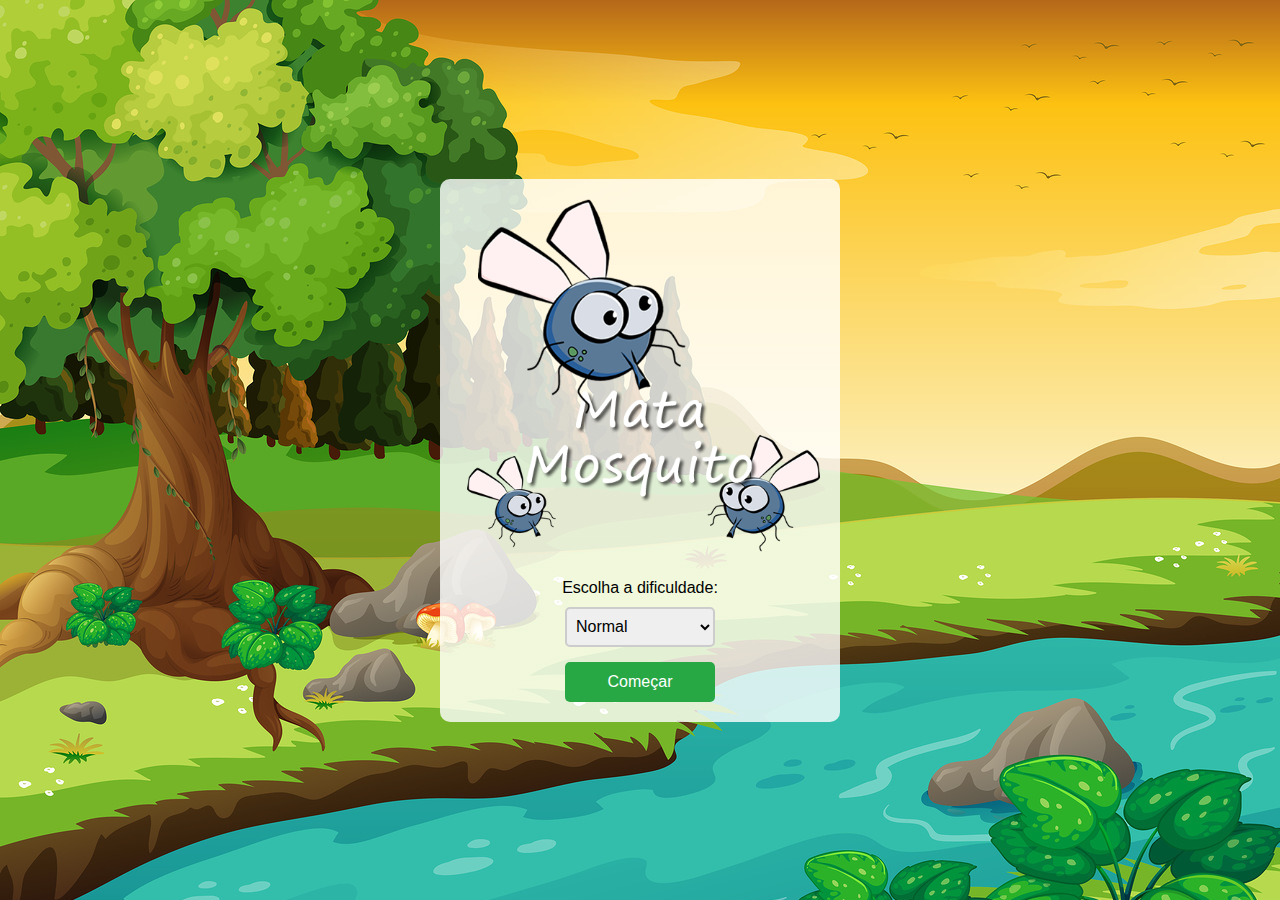
<file: index.html>
<!DOCTYPE html>
<html lang="pt-br">
<head>
    <meta charset="UTF-8">
    <meta name="viewport" content="width=device-width, initial-scale=1.0">
    <title>Jogo do Mosquito</title>
    <link rel="stylesheet" href="style/style.css">

</head>
<body onresize="ajustaTamanhoTela()">

        <!-- Seção de seleção de dificuldade e botão começar -->
        <div id="menuJogo">
            <img src="img/game.png" alt="Imagem do jogo" class="imagem-I">
            <label for="dificuldade" id="configuracaoJogo">Escolha a dificuldade:</label>
            <select id="dificuldade">
                <option value="facil">Fácil</option>
                <option value="normal" selected>Normal</option>
                <option value="dificil">Difícil</option>
            </select>
            
            <button class="comecar" onclick="iniciarJogo()">Começar</button>
        </div>

    <script src="Script/script.js" defer></script>
</body>
</html>
</file>
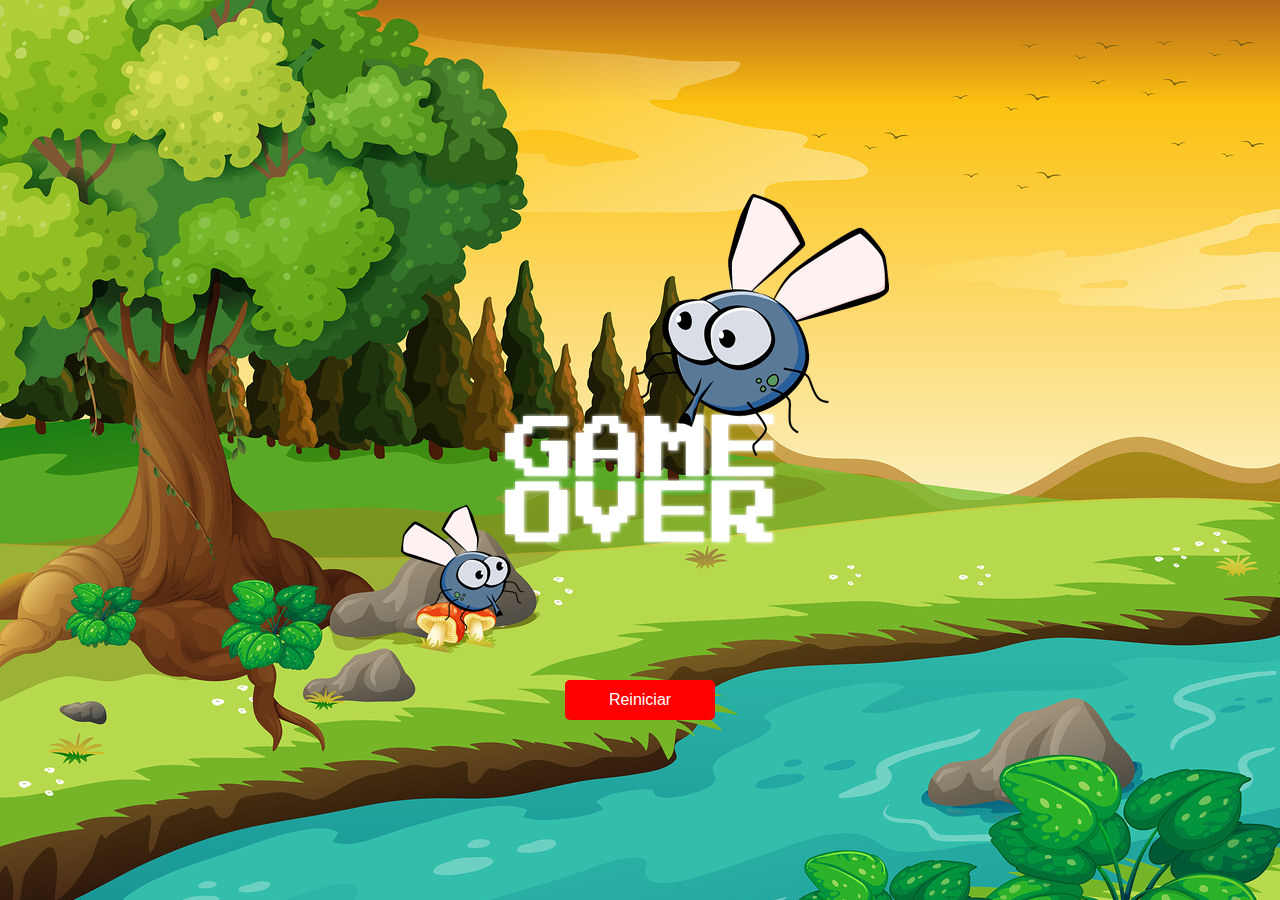
<file: fim_de_jogo.html>
<!DOCTYPE html>
<html lang="pt-br">
<head>
    <meta charset="UTF-8">
    <meta name="viewport" content="width=device-width, initial-scale=1.0">
    <link rel="stylesheet" href="style/style.css">
    <title>Jogo do Mosquito</title>
</head>
<body onresize="ajustaTamanhoTela()">
    
    <div class="FimDeJogo">
        <img src="img/game_over.png" alt="Game_Over">
        <button class="comecar" onclick="reiniciar()">Reiniciar</button>
    </div>

    

    <script src="Script/script.js" defer></script>
</body>
</html>
</file>
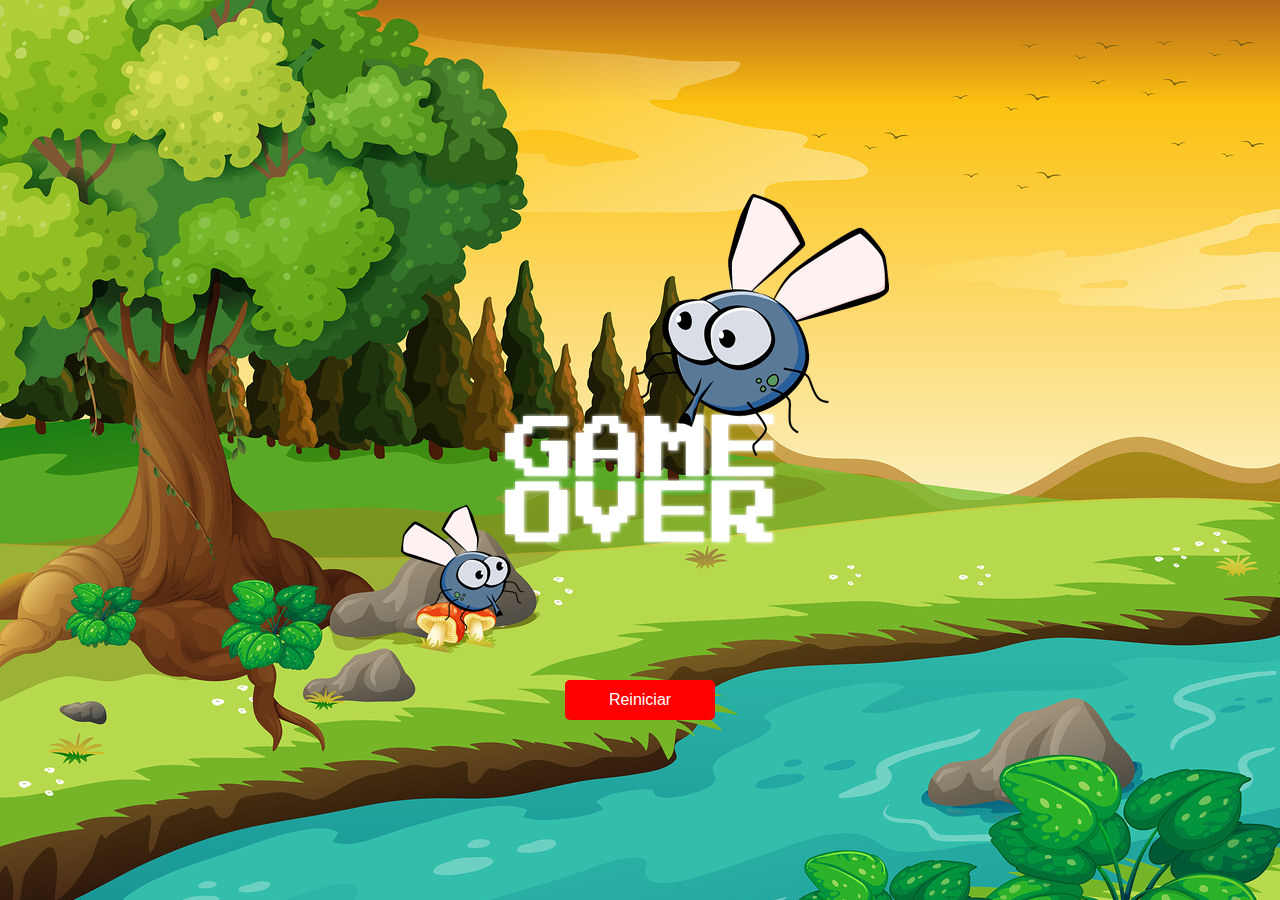
<file: pagJogo.html>
<!DOCTYPE html>
<html lang="pt-br">
<head>
    <meta charset="UTF-8">
    <meta name="viewport" content="width=device-width, initial-scale=1.0">
    <link rel="stylesheet" href="style/style.css">
    <title>Jogo do Mosquito</title>
</head>
<body onload="defineDificuldade(); iniciarCronometro()">

    <div class="painel">
        <div class="vidas">
            <img src="img/coracao_cheio.png" alt="coracao_cheio" id="v1" class="vida">
            <img src="img/coracao_cheio.png" alt="coracao_cheio" id="v2" class="vida">
            <img src="img/coracao_cheio.png" alt="coracao_cheio" id="v3" class="vida">
        </div>
        <div class="cronometro" id="cronometro">Tempo restante: ???</div>
        <div class="pontuacao">
            Pontos: <span id="pontos">0</span>
        </div>
    </div>

    
    <script src="Script/script.js" defer></script>
</body>
</html>
</file>
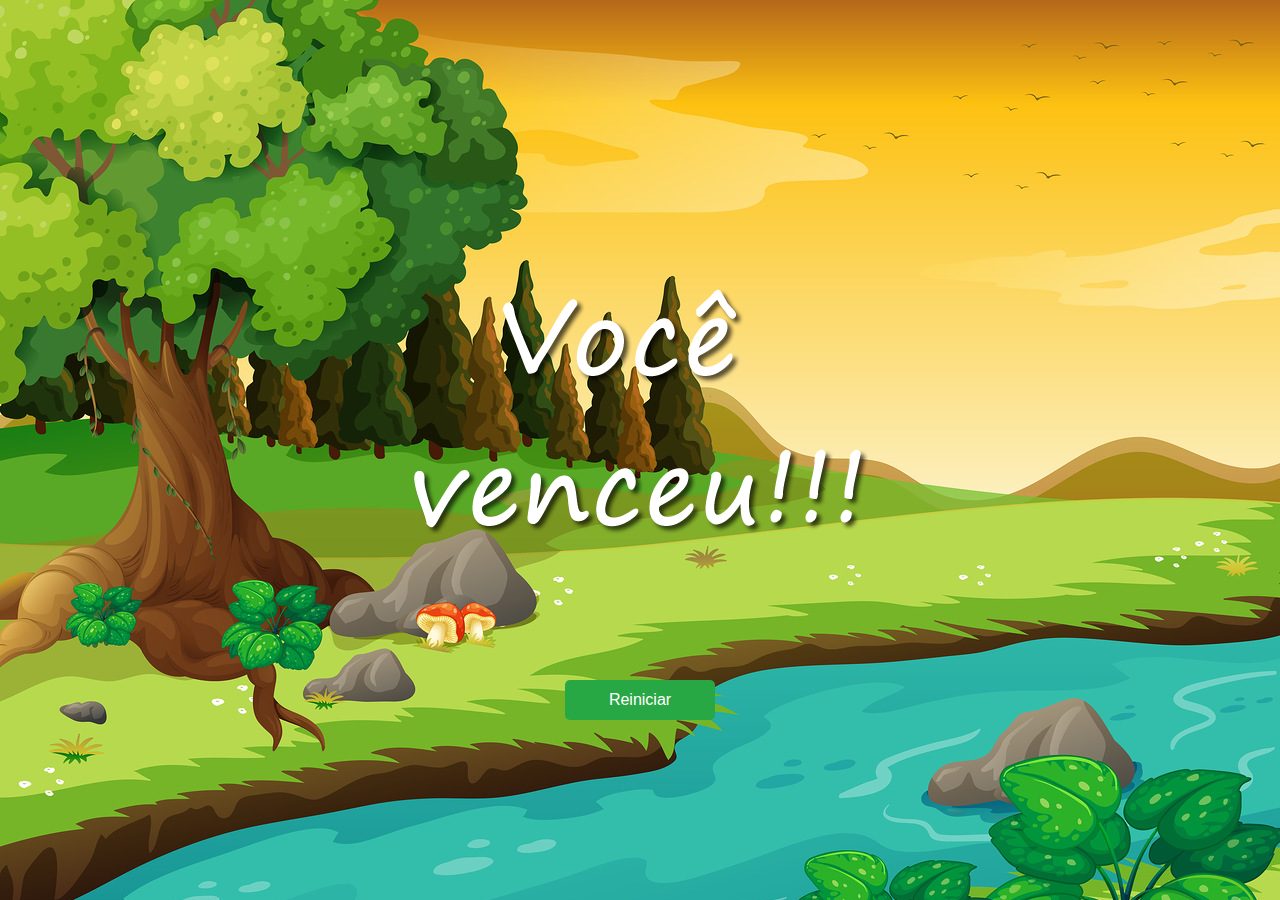
<file: vitoria.html>
<!DOCTYPE html>
<html lang="pt-br">
<head>
    <meta charset="UTF-8">
    <meta name="viewport" content="width=device-width, initial-scale=1.0">
    <link rel="stylesheet" href="style/style.css">
    <title>Jogo do Mosquito</title>
</head>
<body>
    
    <div class="vitoria">
        <img src="img/vitoria.png" alt="Vitoria">
        <button class="comecar" onclick="reiniciar()">Reiniciar</button>
    </div>

    <script src="Script/script.js" defer></script>
</body>
</html>
</file>
<file: style/style.css>
/* Redefinindo a margem e o preenchimento padrão */
* {
    margin: 0;
    padding: 0;
    box-sizing: border-box;
    font-family: 'Arial', sans-serif;
    cursor: url('../img/mata_mosquito.png') 12 12, auto;
}

/* Estilo do body para centralizar o conteúdo */
body {
    height: 100vh;
    display: flex;
    justify-content: center;
    align-items: center;
    background-image: url('../img/bg.jpg');
    background-repeat: no-repeat;
    background-size: cover;
    background-attachment: fixed;
}

/* Centralizando o conteúdo do menu */
#menuJogo {
    width: 80%;
    max-width: 400px; /* Limita a largura máxima */
    display: flex;
    flex-direction: column;
    justify-content: center;
    align-items: center;
    text-align: center;
    background-color: rgba(255, 255, 255, 0.8); /* Fundo branco translúcido */
    padding: 20px;
    border-radius: 10px;
}

/* Estilo para a imagem do jogo */
.imagem-I {
    width: 100%; /* A imagem ocupa 100% da largura do contêiner */
    height: auto;
    margin-bottom: 20px;
}

/* Estilo para o mosquito */
.mosquito1 {
    width: 80px;
    height: 80px;
}


/* Estilo para o botão de começar */
.comecar {
    width: 100%; /* O botão ocupa 100% da largura do contêiner */
    max-width: 150px; /* Limita a largura máxima */
    height: 40px;
    font-size: 16px;
    margin-top: 15px;
    cursor: pointer;
    background-color: #28a745;
    color: white;
    border: none;
    border-radius: 5px;
    transition: background-color 0.3s;
}

.comecar:hover {
    background-color: #218838;
}

/* Estilo para o seletor de dificuldade */
select {
    width: 100%; /* O seletor ocupa 100% da largura do contêiner */
    max-width: 150px; /* Limita a largura máxima */
    height: 40px;
    font-size: 16px;
    padding: 5px;
    margin-top: 10px;
    border: 2px solid #ccc;
    border-radius: 5px;
}

.painel{
    position: absolute;
    width: 220px;
    padding: 10px;
    bottom: 10px;
    left: 0px;
    border-top: solid 1px #fff;
    background: rgba(255, 255, 255, 0.7)
}
.cronometro{
    font-size: 20px;
    font-weight: bold;
}

.FimDeJogo {
    display: flex;
    flex-direction: column;
    text-align: center;
    justify-content: center;
    margin: auto;
    
}

.FimDeJogo button {
    background-color: red;
    margin: auto;
}

.pontuacao {
    font-size: 24px;
    margin: 10px 0;
}

.vitoria {
    display: flex;
    flex-direction: column;
    margin: auto;
}

.vitoria button {
    margin: auto;
}

.mosquito0 {
    width: 30px;
    height: 30px;
}

.mosquito1 {
    width: 50px;
    height: 50px;
}

.mosquito2 {
    width: 70px;
    height: 70px;
}



/* Media Queries para dispositivos menores */
@media (max-width: 600px) {
    #menuJogo {
        width: 90%; /* Aumenta a largura em dispositivos menores */
        padding: 15px; /* Diminui o padding */
    }

    .comecar {
        width: 100%; /* Botão ocupa 100% */
    }

    select {
        width: 100%; /* Seletor ocupa 100% */
    }

    .imagem-I {
        width: 80%; /* Ajusta a imagem para ocupar 80% da largura */
    }
}


/* Esconder elementos com a classe hidden */
.hidden {
    display: none;
}
</file>
